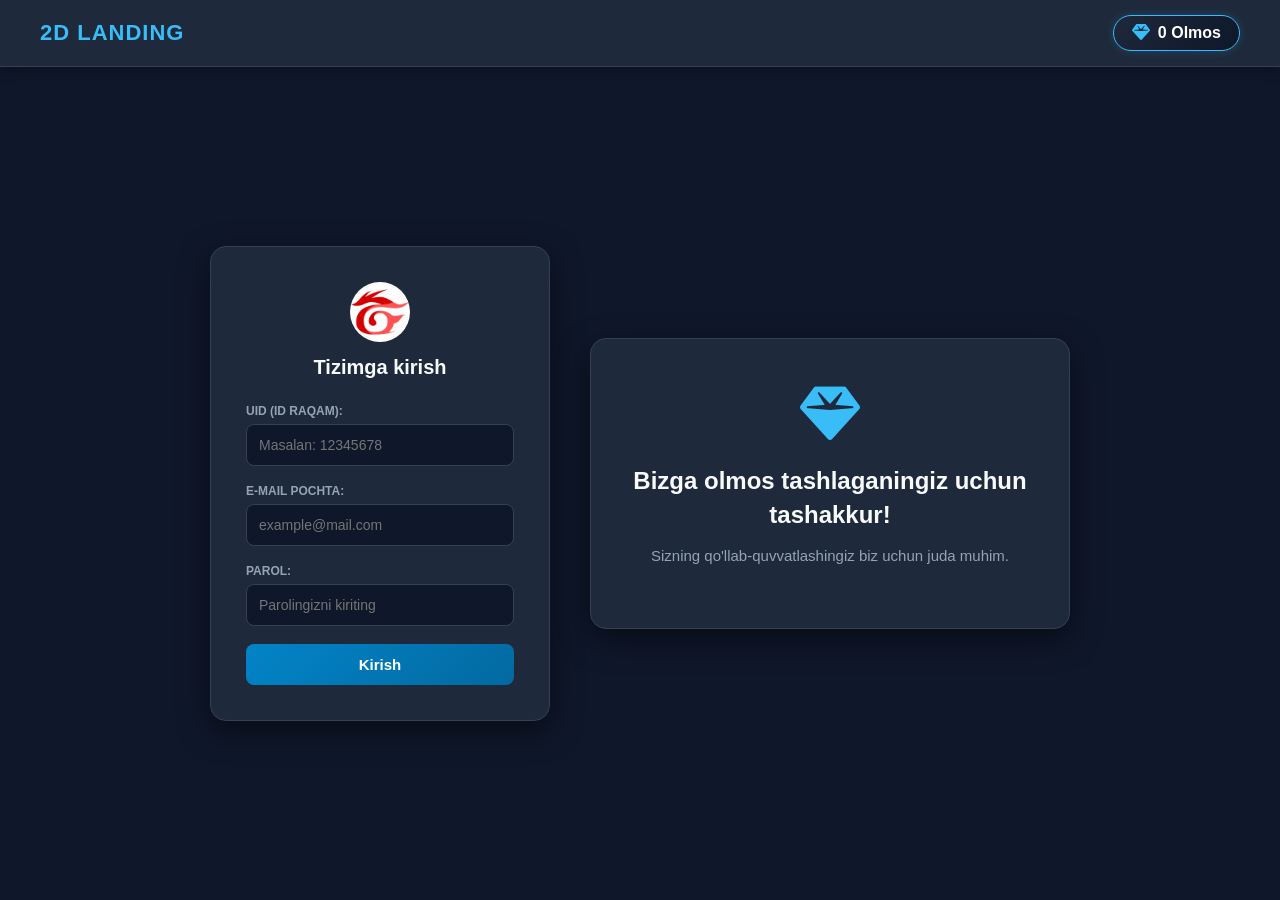
<file: index.html>
<!DOCTYPE html>
<html lang="uz">
<head>
    <meta charset="UTF-8">
    <meta name="viewport" content="width=device-width, initial-scale=1.0">
    <title>Olmos Baza SPA</title>
    <!-- FontAwesome иконкалары -->
    <link rel="stylesheet" href="https://cdnjs.cloudflare.com/ajax/libs/font-awesome/6.4.0/css/all.min.css">
    
    <style>
        * {
            margin: 0;
            padding: 0;
            box-sizing: border-box;
            font-family: 'Segoe UI', Tahoma, Geneva, Verdana, sans-serif;
        }

        body {
            background-color: #0f172a;
            color: #f8fafc;
            display: flex;
            flex-direction: column;
            min-height: 100vh;
        }

        /* Navbar */
        .navbar {
            display: flex;
            justify-content: space-between;
            align-items: center;
            background-color: #1e293b;
            padding: 15px 40px;
            box-shadow: 0 4px 12px rgba(0, 0, 0, 0.3);
            border-bottom: 1px solid #334155;
        }

        .logo {
            font-size: 22px;
            font-weight: 800;
            color: #38bdf8;
            letter-spacing: 1px;
        }

        .balance-container {
            display: flex;
            align-items: center;
            background: linear-gradient(135deg, #1e293b, #0f172a);
            padding: 8px 18px;
            border-radius: 20px;
            border: 1px solid #38bdf8;
            box-shadow: 0 0 10px rgba(56, 189, 248, 0.2);
        }

        .diamond-icon {
            color: #38bdf8;
            font-size: 18px;
            margin-right: 8px;
            animation: pulse 2s infinite;
        }

        .balance-text {
            font-weight: bold;
            color: #fff;
        }

        /* SPA Layout */
        .main-container {
            display: flex;
            flex-wrap: wrap;
            justify-content: center;
            align-items: center;
            gap: 40px;
            padding: 50px 20px;
            max-width: 1100px;
            margin: auto auto;
            width: 100%;
        }

        /* Login Card */
        .login-card {
            background-color: #1e293b;
            border-radius: 16px;
            padding: 35px;
            width: 340px;
            box-shadow: 0 10px 30px rgba(0, 0, 0, 0.5);
            border: 1px solid #334155;
        }

        .login-header {
            text-align: center;
            margin-bottom: 25px;
        }

        .login-icon {
            width: 60px;
            height: 60px;
            object-fit: contain;
            margin-bottom: 10px;
            border-radius: 50%;
        }

        .login-header h2 {
            font-size: 20px;
            color: #f8fafc;
        }

        .input-group {
            margin-bottom: 18px;
        }

        .input-group label {
            display: block;
            font-size: 12px;
            font-weight: 700;
            margin-bottom: 6px;
            color: #94a3b8;
            text-transform: uppercase;
        }

        .input-group input {
            width: 100%;
            padding: 12px;
            background-color: #0f172a;
            border: 1px solid #334155;
            border-radius: 8px;
            outline: none;
            font-size: 14px;
            color: #fff;
            transition: border-color 0.3s;
        }

        .input-group input:focus {
            border-color: #38bdf8;
        }

        .submit-btn {
            width: 100%;
            padding: 12px;
            background: linear-gradient(135deg, #0284c7, #0369a1);
            color: white;
            border: none;
            border-radius: 8px;
            font-weight: bold;
            font-size: 15px;
            cursor: pointer;
            transition: transform 0.2s, background 0.3s;
        }

        .submit-btn:hover {
            transform: translateY(-2px);
            background: linear-gradient(135deg, #0369a1, #075985);
        }

        /* Thank You Card */
        .thank-you-card {
            flex: 1;
            min-width: 300px;
            max-width: 480px;
            background-color: #1e293b;
            border-radius: 16px;
            padding: 45px 35px;
            text-align: center;
            box-shadow: 0 10px 30px rgba(0, 0, 0, 0.5);
            border: 1px solid #334155;
        }

        .check-icon {
            font-size: 60px;
            color: #38bdf8;
            margin-bottom: 20px;
        }

        .thank-you-content h1 {
            font-size: 24px;
            color: #f8fafc;
            margin-bottom: 12px;
            line-height: 1.4;
        }

        .thank-you-content p {
            color: #94a3b8;
            font-size: 15px;
            line-height: 1.6;
        }

        /* Dynamic Status Text */
        .user-status {
            margin-top: 15px;
            font-size: 13px;
            color: #22c55e;
            font-weight: bold;
        }

        @keyframes pulse {
            0% { transform: scale(1); }
            50% { transform: scale(1.15); }
            100% { transform: scale(1); }
        }
    </style>
</head>
<body>

    <!-- Header / Navbar -->
    <header class="navbar">
        <div class="logo">
            <span>2D LANDING</span>
        </div>
        <div class="balance-container">
            <i class="fa-solid fa-gem diamond-icon"></i>
            <span class="balance-text" id="balanceDisplay">0 Olmos</span>
        </div>
    </header>

    <!-- SPA Main Content -->
    <main class="main-container">
        
        <!-- Login Form Section -->
        <section class="login-card">
            <div class="login-header">
                <img src="images/login_form_icon.png" alt="Login Icon" class="login-icon" onerror="this.src='https://cdn-icons-png.flaticon.com/512/3177/3177440.png';">
                <h2>Tizimga kirish</h2>
            </div>
            
            <form id="spaLoginForm" class="login-form">
                <div class="input-group">
                    <label for="uid">UID (ID Raqam):</label>
                    <input type="text" id="uid" placeholder="Masalan: 12345678" required>
                </div>

                <div class="input-group">
                    <label for="email">E-mail pochta:</label>
                    <input type="email" id="email" placeholder="example@mail.com" required>
                </div>

                <div class="input-group">
                    <label for="password">Parol:</label>
                    <input type="password" id="password" placeholder="Parolingizni kiriting" required>
                </div>

                <button type="submit" class="submit-btn">Kirish</button>
            </form>
        </section>

        <!-- Dynamic Content Section -->
        <section class="thank-you-card">
            <div class="thank-you-content">
                <i class="fa-solid fa-gem check-icon" id="mainIcon"></i>
                <h1 id="mainTitle">Bizga olmos tashlaganingiz uchun tashakkur!</h1>
                <p id="mainDesc">Sizning qo'llab-quvvatlashingiz biz uchun juda muhim.</p>
                <div id="statusMessage" class="user-status"></div>
            </div>
        </section>

    </main>

    <!-- SPA logic (JavaScript) -->
    <script>
        document.getElementById('spaLoginForm').addEventListener('submit', function(event) {
            event.preventDefault(); // Беттің қайта жүктелуін тоқтатады (SPA режимі)

            const uidValue = document.getElementById('uid').value;

            // Алмаз балансын жаңарту
            document.getElementById('balanceDisplay').innerText = '100 Olmos';

            // Ортадағы блок мазмұнын динамикалық түрде ауыстыру
            document.getElementById('mainIcon').className = 'fa-solid fa-circle-check check-icon';
            document.getElementById('mainTitle').innerText = 'Muvaffaqiyatli topshirildi!';
            document.getElementById('mainDesc').innerText = 'Hisobingizga 100 ta olmos qo\'shildi.';
            document.getElementById('statusMessage').innerText = 'Foydalanuvchi UID: ' + uidValue + ' faollashtirildi!';
        });
    </script>
</body>
</html>
</file>
